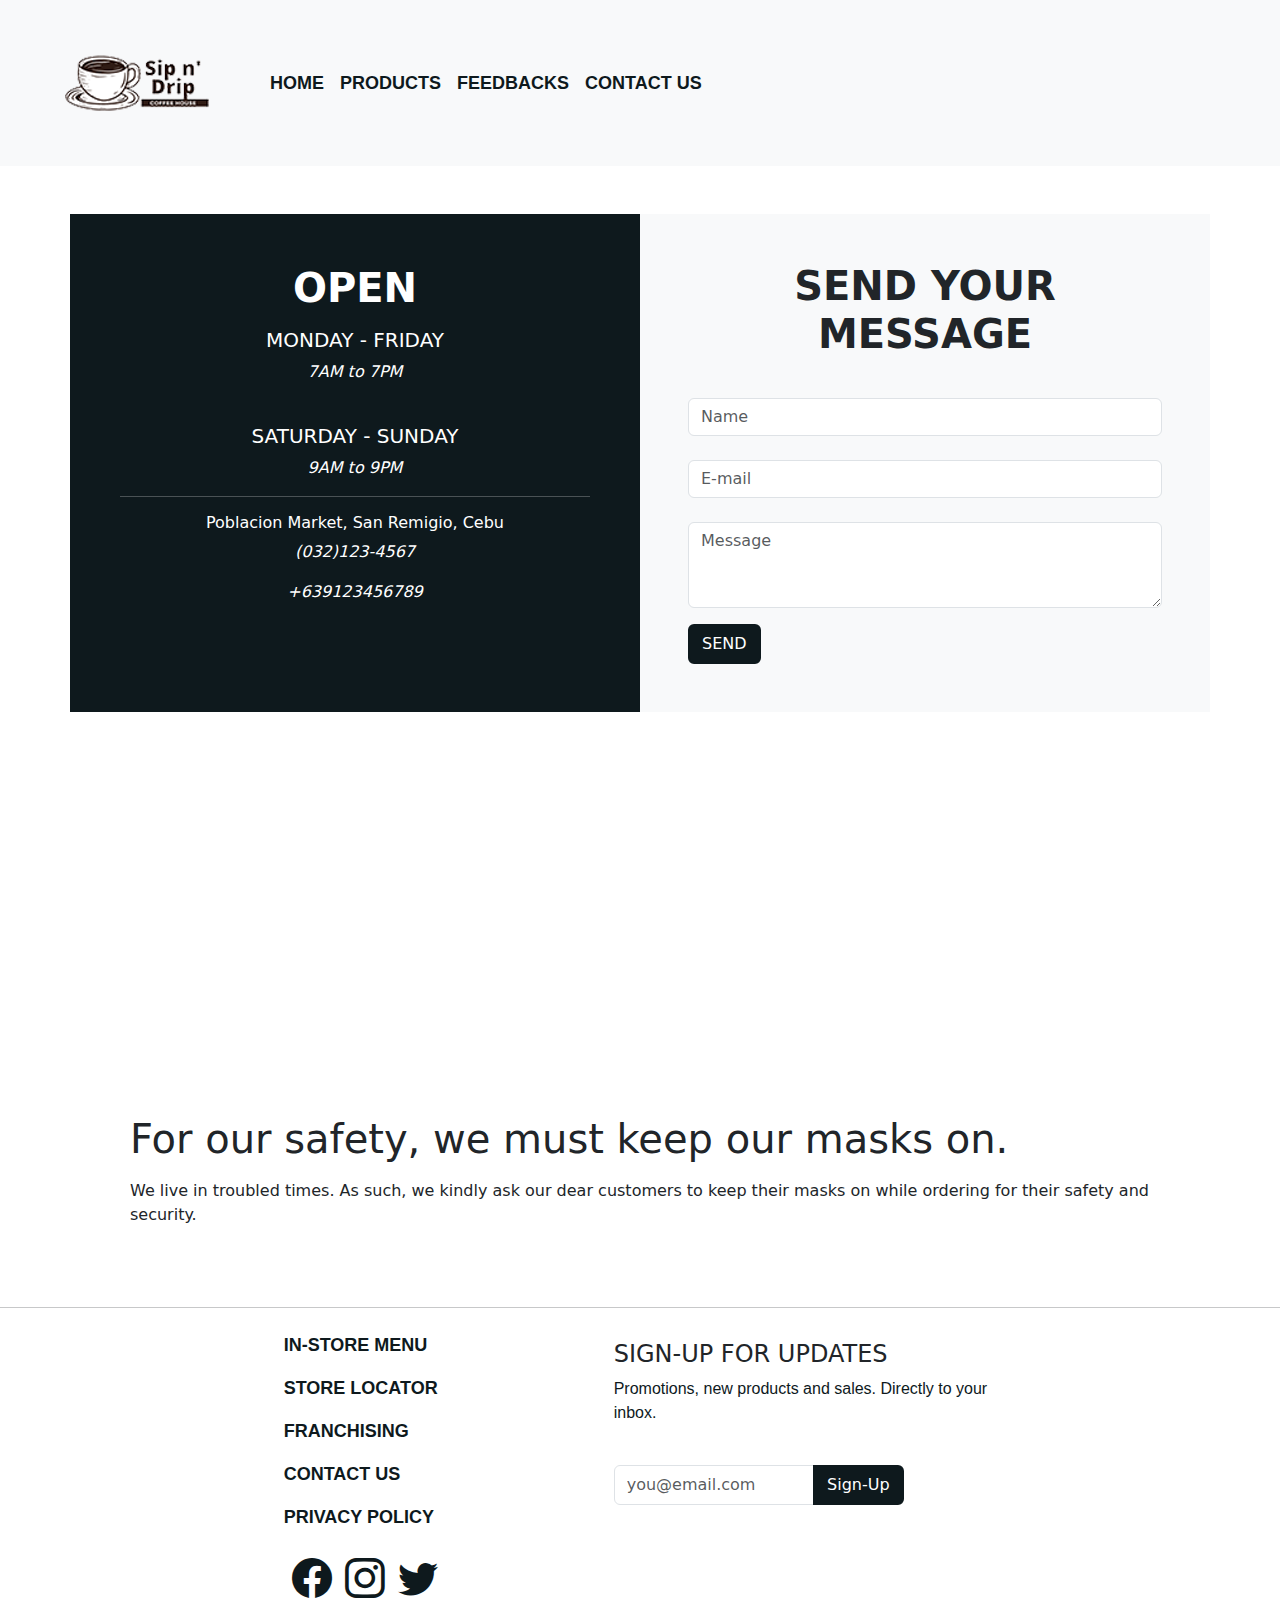
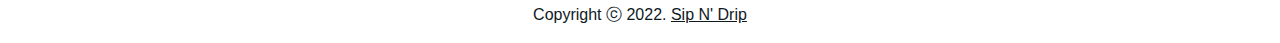
<file: contactus.html>
<!DOCTYPE html>
<html lang="en">
<head>
    <meta charset="UTF-8">
    <meta http-equiv="X-UA-Compatible" content="IE=edge">
    <meta name="viewport" content="width=device-width, initial-scale=1.0">
    <title>Sip N' Drip Coffee House</title>
    <link rel="icon" href="images/logo.png">
    <link rel="stylesheet" href="https://cdn.jsdelivr.net/npm/bootstrap-icons@1.10.2/font/bootstrap-icons.css">
    <link rel="stylesheet" href="https://cdn.jsdelivr.net/npm/bootstrap@5.2.2/dist/css/bootstrap.min.css">
    <link rel="stylesheet" type="text/css" href="index.css">
</head>
<body>
    <!-- Navigation -->
    <div class="col-lg-12">
        <nav class="navbar navbar-light navbar-expand-lg bg-light" id="navbar">
            <div class="container-fluid">
                <a href="index.html"><img src="images/logo.png" alt="company logo"></a>
                <button class="navbar-toggler me-3" type="button" data-bs-toggle="collapse"
                    data-bs-target="#navbarToggler" aria-controls="navbarToggler" aria-expanded="false"
                    aria-label="Toggle navigation">
                    <span class="navbar-toggler-icon"></span>
                </button>
                <div class="collapse navbar-collapse" id="navbarToggler">
                    <ul class="navbar-nav mb-lg-0">
                        <li class="nav-item">
                            <a class="nav-link" href="index.html">HOME</a>
                        </li>
                        <li class="nav-item">
                            <a class="nav-link" href="products.html">PRODUCTS</a>
                        </li>
                        <li class="nav-item">
                            <a class="nav-link" href="feedbacks.html">FEEDBACKS</a>
                        </li>
                        <li class="nav-item">
                            <a class="nav-link" href="contactus.html">CONTACT US</a>
                        </li>
                    </ul>
                </div>
            </div>
        </nav>
    </div>
    <!-- CONTACT US Section -->
    <div class="container">
        <div class="row pt-5 pb-5">
            <div class="col-sm-6 bg-contact">
                <h1 class="fw-bold mb-3">OPEN</h1>
                <h5>MONDAY - FRIDAY</h5>
                <p class="fst-italic">7AM to 7PM</p>
                <br>
                <h5>SATURDAY - SUNDAY</h5>
                <p class="fst-italic">9AM to 9PM</p>
                <hr>
                <h6>Poblacion Market, San Remigio, Cebu</h6>
                <p class="fst-italic">(032)123-4567</p>
                <p class="fst-italic">+639123456789</p>
            </div>
            <div class="col-sm-6 p-5 bg-light needs-validation" novalidate>
                <h1 class="text-center fw-bold mb-3">SEND YOUR MESSAGE</h1>
                <div>
                    <label for="validation1" class="form-label"></label>
                    <input type="text" class="form-control" id="validation1" placeholder="Name" required>
                    <div class="invalid-feedback">
                        This field is required.
                    </div>
                </div>
                <div>
                    <label for="validation2" class="form-label"></label>
                    <input type="email" class="form-control" id="validation2" placeholder="E-mail" required>
                    <div class="invalid-feedback">
                        This field is required.
                    </div>
                </div>
                <div>
                    <label for="validation3" class="form-label"></label>
                    <textarea class="form-control" id="validation3" rows="3" placeholder="Message" required></textarea>
                    <div class="invalid-feedback">
                        This field is required.
                    </div>
                </div>
                <div class="col-12">
                    <button class="btn mt-3" type="send">SEND</button>
                </div>
            </div>
        </div>
        <!-- MAP -->
        <iframe
            src="https://www.google.com/maps/embed?pb=!1m18!1m12!1m3!1d947.3247619651165!2d123.93587450584704!3d11.079193263138624!2m3!1f0!2f0!3f0!3m2!1i1024!2i768!4f13.1!3m3!1m2!1s0x33a865cddf7736c7%3A0xbbf771a93a632366!2sNorthwest%20House%20of%20Hope%20Fellowship%20Inc.!5e1!3m2!1sen!2sph!4v1669177572735!5m2!1sen!2sph"
            width="100%" height="300" style="border:0; padding-bottom: 0px;" allowfullscreen="" loading="lazy"
            referrerpolicy="no-referrer-when-downgrade"></iframe>
        <div class="p-5">
            <h6 class="display-6 mb-3">For our safety, we must keep our masks on.
            </h6>
            <p>We live in troubled times. As such, we kindly ask our dear customers to keep their masks on while
                ordering for their safety and security.</p>
        </div>
    </div>
    <!-- FOOTER -->
    <hr>
    <div class="row bg-footer d-flex justify-content-center">
        <div class="col-lg-3">
            <ul class="nav flex-column">
                <li class="nav-item">
                    <a class="nav-link" href="products.html">IN-STORE MENU</a>
                </li>
                <li class="nav-item">
                    <a class="nav-link" href="contactus.html">STORE LOCATOR</a>
                </li>
                <li class="nav-item">
                    <a class="nav-link" href="#">FRANCHISING</a>
                </li>
                <li class="nav-item">
                    <a class="nav-link" href="contactus.html">CONTACT US</a>
                </li>
                <li class="nav-item">
                    <a class="nav-link" href="#">PRIVACY POLICY</a>
                </li>
            </ul>
            <div class="pt-3 ms-3">
                <a href=""><i class="bi bi-facebook display-6 ms-2"></i></a>
                <span><a href=""><i class="bi bi-instagram display-6 ms-2"></i></a></span>
                <span><a href=""><i class="bi bi-twitter display-6 ms-2"></i></a></span>
            </div>
        </div>
        <div class="col-lg-4 gx-5 mt-3 ms-2">
            <h4>SIGN-UP FOR UPDATES</h4>
            <p class="text-footer">Promotions, new products and sales. Directly to your inbox.</p>
            <br>
            <div class="col-9">
                <div class="input-group mb-3">
                    <input type="text" class="form-control" placeholder="you@email.com" aria-label="Recipient's E-mail"
                        aria-describedby="button-addon2">
                    <button class="btn" type="button" id="button-addon2">Sign-Up</button>
                </div>
            </div>
        </div>
        <div class="text-footer d-flex justify-content-center">
            <p>Copyright ⓒ 2022. <span><a href="#" class="bi">Sip N' Drip</a></span></p>
        </div>
    </div>
    <script src="https://cdn.jsdelivr.net/npm/bootstrap@5.2.2/dist/js/bootstrap.bundle.min.js"
        integrity="sha384-OERcA2EqjJCMA+/3y+gxIOqMEjwtxJY7qPCqsdltbNJuaOe923+mo//f6V8Qbsw3"
        crossorigin="anonymous"></script>
</body>
</html>
</file>
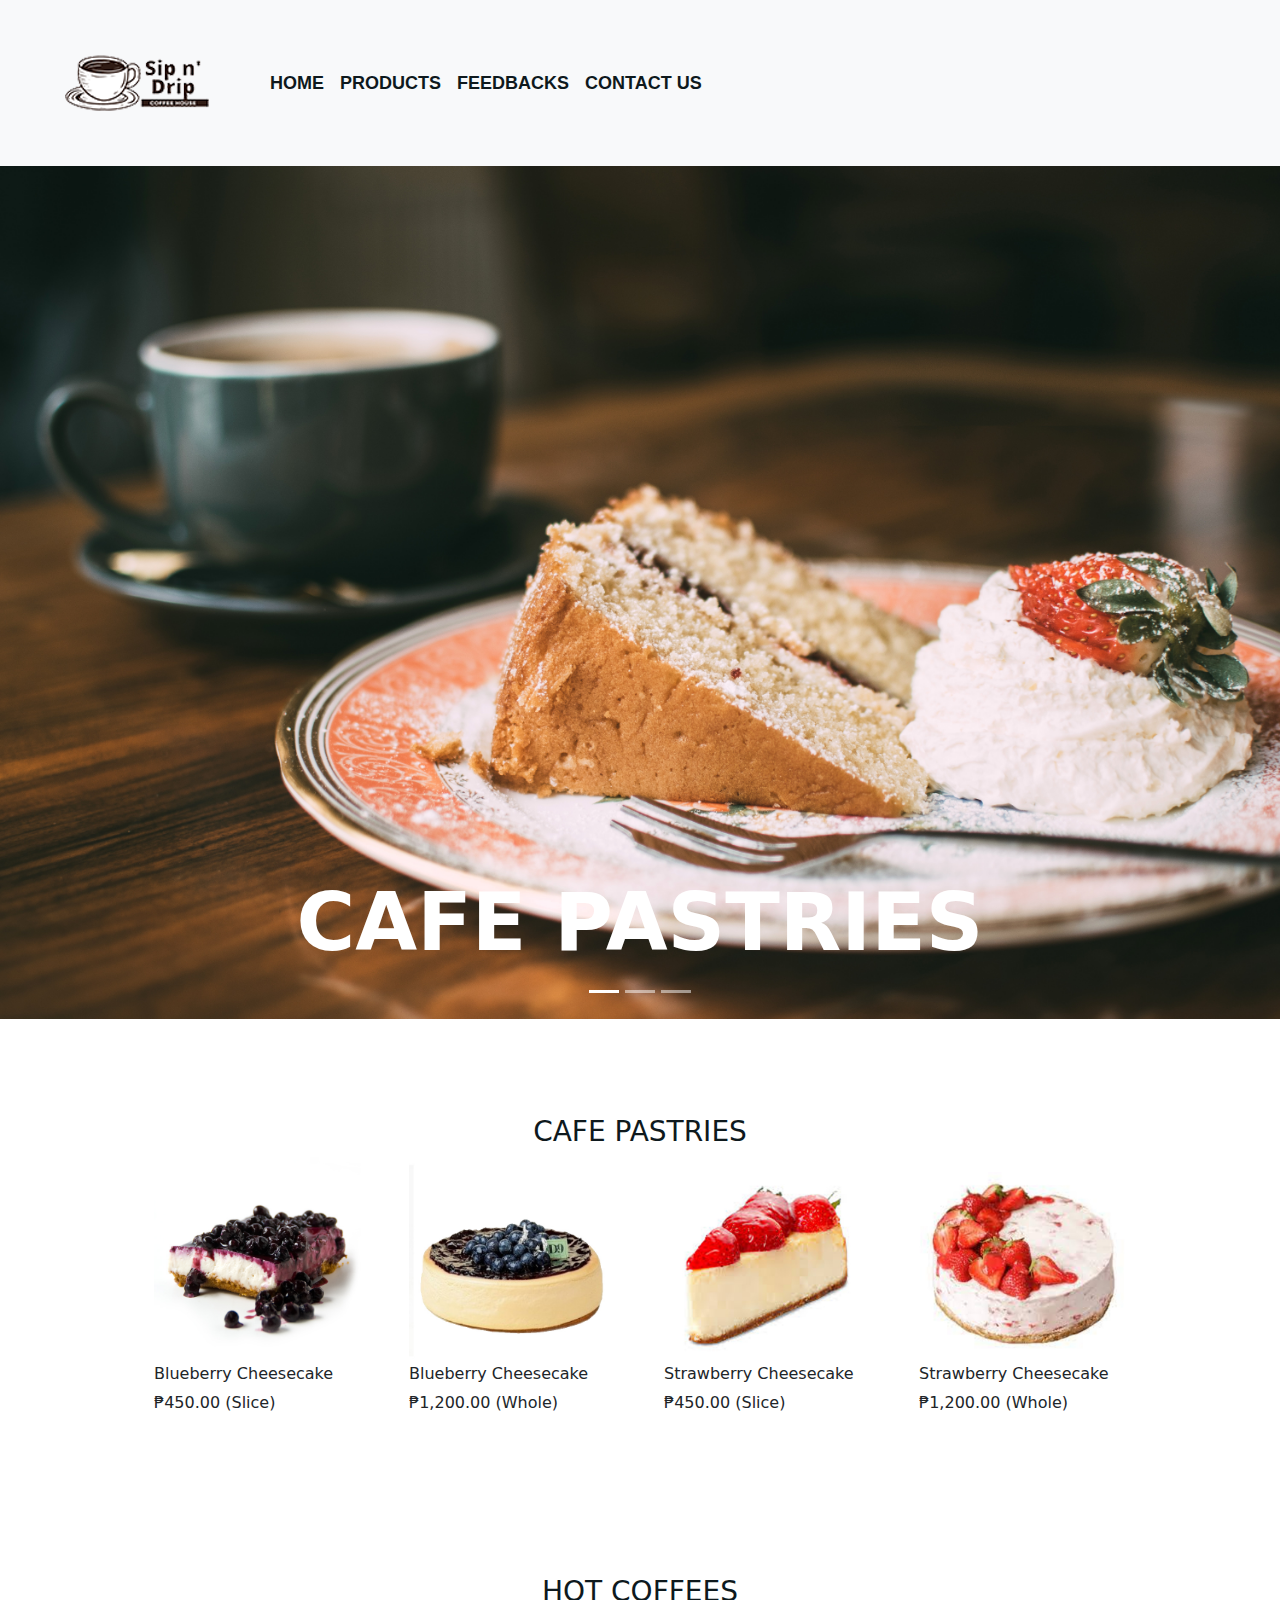
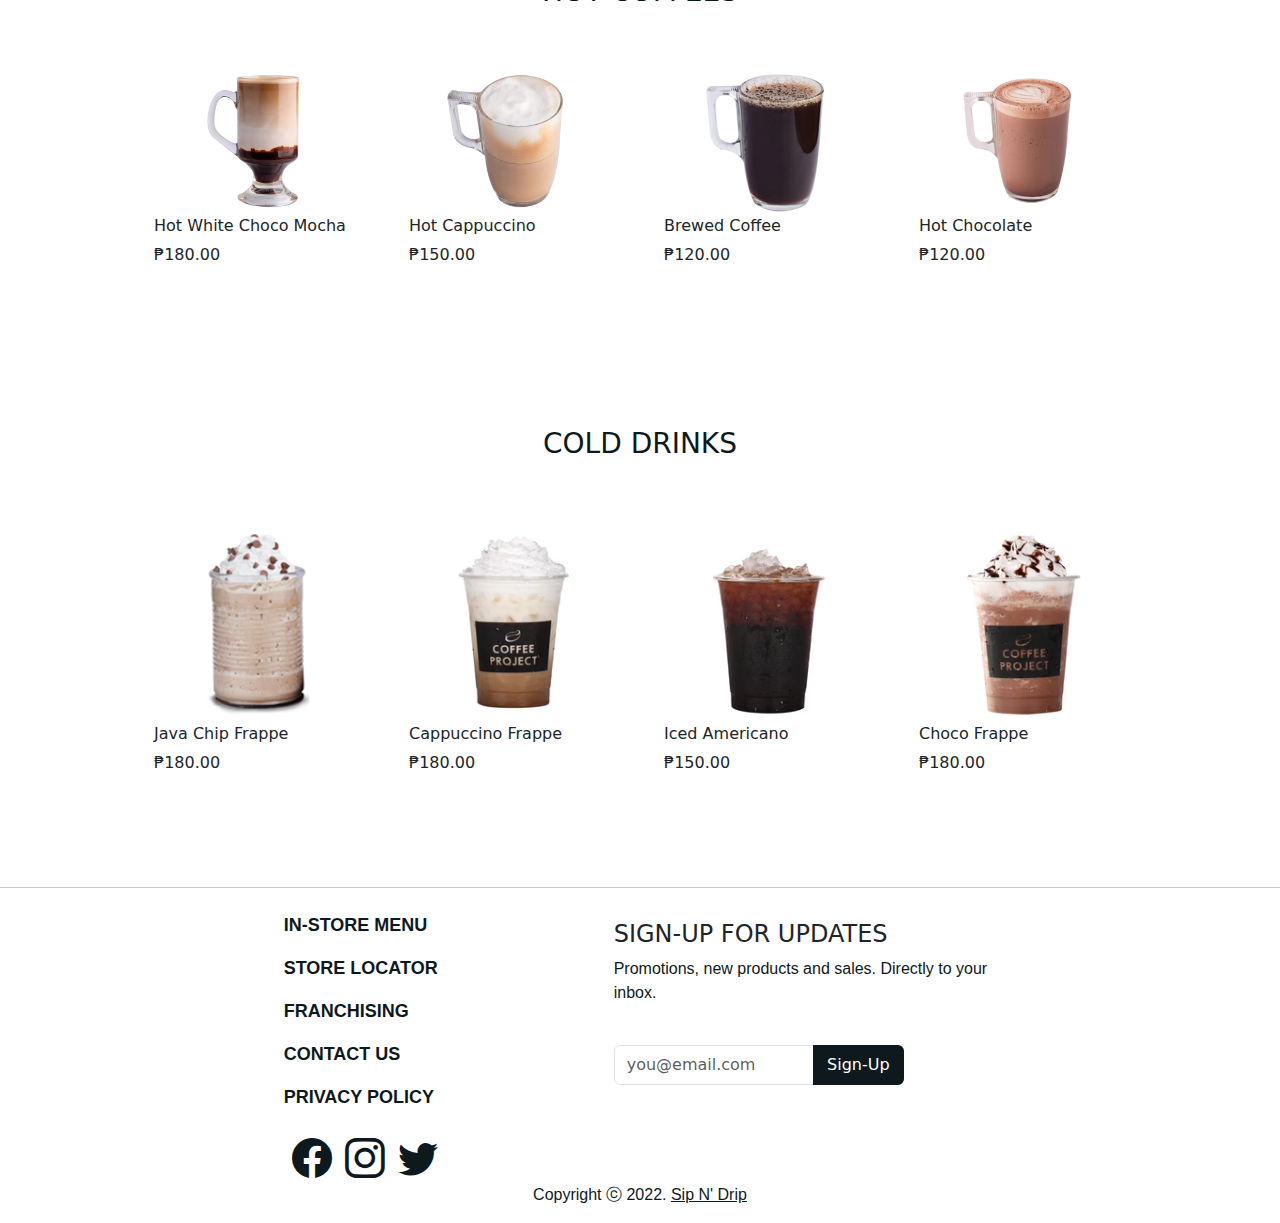
<file: products.html>
<!DOCTYPE html>
<html lang="en">
<head>
  <meta charset="UTF-8">
  <meta http-equiv="X-UA-Compatible" content="IE=edge">
  <meta name="viewport" content="width=device-width, initial-scale=1.0">
  <title>Sip N' Drip Coffee House</title>
  <link rel="icon" href="images/logo.png">
  <link rel="stylesheet" href="https://cdn.jsdelivr.net/npm/bootstrap-icons@1.10.2/font/bootstrap-icons.css">
  <link rel="stylesheet" href="https://cdn.jsdelivr.net/npm/bootstrap@5.2.2/dist/css/bootstrap.min.css">
  <link rel="stylesheet" type="text/css" href="index.css">
</head>
<body>
  <!-- Navigation -->
  <div class="col-lg-12">
    <nav class="navbar navbar-light navbar-expand-lg bg-light" id="navbar">
      <div class="container-fluid">
        <a href="index.html"><img src="images/logo.png" alt="company logo"></a>
        <button class="navbar-toggler me-3" type="button" data-bs-toggle="collapse" data-bs-target="#navbarToggler"
          aria-controls="navbarToggler" aria-expanded="false" aria-label="Toggle navigation">
          <span class="navbar-toggler-icon"></span>
        </button>
        <div class="collapse navbar-collapse" id="navbarToggler">
          <ul class="navbar-nav mb-lg-0">
            <li class="nav-item">
              <a class="nav-link" href="index.html">HOME</a>
            </li>
            <li class="nav-item">
              <a class="nav-link" href="products.html">PRODUCTS</a>
            </li>
            <li class="nav-item">
              <a class="nav-link" href="feedbacks.html">FEEDBACKS</a>
            </li>
            <li class="nav-item">
              <a class="nav-link" href="contactus.html">CONTACT US</a>
            </li>
          </ul>
        </div>
      </div>
    </nav>
  </div>
  <!-- CAROUSEL -->
  <div id="carouselIndicators" class="carousel slide" data-bs-ride="true">
    <div class="carousel-indicators">
      <button type="button" data-bs-target="#carouselIndicators" data-bs-slide-to="0" class="active" aria-current="true"
        aria-label="Slide 1"></button>
      <button type="button" data-bs-target="#carouselIndicators" data-bs-slide-to="1" aria-label="Slide 2"></button>
      <button type="button" data-bs-target="#carouselIndicators" data-bs-slide-to="2" aria-label="Slide 3"></button>
    </div>
    <div id="carousel" class="carousel slide carousel-fade" data-bs-ride="carousel">
      <div class="carousel-inner">
        <div class="carousel-item active">
          <img src="images/card_left.jpg" class="d-block w-100" alt="coffee and pastry">
          <div class="carousel-caption d-none d-md-block">
            <h3 class="menu">CAFE PASTRIES</h3>
          </div>
        </div>
        <div class="carousel-item">
          <img src="images/card_center.jpg" class="d-block w-100" alt="espresso">
          <div class="carousel-caption d-none d-md-block">
            <h3 class="menu">HOT COFFEES</h3>
          </div>
        </div>
        <div class="carousel-item">
          <img src="images/card_right.jpg" class="d-block w-100" alt="coffee latte">
          <div class="carousel-caption d-none d-md-block">
            <h3 class="menu">COLD DRINKS</h3>
          </div>
        </div>
      </div>
    </div>
  </div>
  <!-- FOOD & PASTRY -->
  <div class="pastries text-center pt-5 mt-5" id="pastry">
    <h3>CAFE PASTRIES</h3>
  </div>
  <div class="container">
    <div class="row gx-5 ms-5 me-5 mb-5 pb-5">
      <div class="col-lg-3">
        <img src="images/cheesecake.jpg" alt="blueberry cheesecake" class="img-fluid d-block w-100">
        <div>
          <div>
            <h6>Blueberry Cheesecake</h6>
          </div>
          <p>₱450.00 (Slice)</p>
        </div>
      </div>
      <div class="col-lg-3">
        <img src="images/blueberry whole.jpg" alt="blueberry cheesecake" class="img-fluid d-block w-100">
        <div>
          <div>
            <h6>Blueberry Cheesecake</h6>
          </div>
          <p>₱1,200.00 (Whole)</p>
        </div>
      </div>
      <div class="col-lg-3">
        <img src="images/strawberry slice.jpg" alt="blueberry cheesecake" class="img-fluid d-block w-100">
        <div>
          <div>
            <h6>Strawberry Cheesecake</h6>
          </div>
          <p>₱450.00 (Slice)</p>
        </div>
      </div>
      <div class="col-lg-3">
        <img src="images/strawberry whole.jpg" alt="blueberry cheesecake" class="img-fluid d-block w-100">
        <div>
          <div>
            <h6>Strawberry Cheesecake</h6>
          </div>
          <p>₱1,200.00 (Whole)</p>
        </div>
      </div>
    </div>
    <!-- HOT COFFEE -->
    <div class="pastries text-center pt-5 mt-5" id="hot">
      <h3>HOT COFFEES</h3>
    </div>
    <div class="row gx-5 ms-5 me-5 pt-5 mb-5 pb-5">
      <div class="col-lg-3">
        <img src="images/mocha_360x.jpg" alt="Hot mocha" class="img-fluid d-block w-100">
        <div>
          <div>
            <h6>Hot White Choco Mocha</h6>
          </div>
          <p>₱180.00</p>
        </div>
      </div>
      <div class="col-lg-3">
        <img src="images/cappuccino_360x.jpg" alt="hot cappuccino" class="img-fluid d-block w-100">
        <div>
          <h6>Hot Cappuccino</h6>
          <p>₱150.00</p>
        </div>
      </div>
      <div class="col-lg-3">
        <img src="images/brewed_360x.jpg" alt="hot Mocha" class="img-fluid d-block w-100">
        <div>
          <h6>Brewed Coffee</h6>
          <p>₱120.00</p>
        </div>
      </div>
      <div class="col-lg-3">
        <img src="images/hotchocolate.jpg" alt="hot choco" class="img-fluid d-block w-100">
        <div>
          <h6>Hot Chocolate</h6>
          <p>₱120.00</p>
        </div>
      </div>
    </div>
    <!-- DRINKS AND FRAPPE -->
    <div class="pastries text-center pt-5 mt-5" id="drinks">
      <h3>COLD DRINKS</h3>
    </div>
    <div class="row gx-5 ms-5 me-5 pt-5 mb-5 pb-5">
      <div class="col-lg-3">
        <img src="images/javachip frappe.jpg" alt="cold brew" class="img-fluid d-block w-100">
        <div>
          <div>
            <h6>Java Chip Frappe</h6>
          </div>
          <p>₱180.00</p>
        </div>
      </div>
      <div class="col-lg-3">
        <img src="images/cappuccinoiced_220x.jpg" alt="frappe cappuccino" class="img-fluid d-block w-100">
        <div>
          <div>
            <h6>Cappuccino Frappe</h6>
          </div>
          <p>₱180.00</p>
        </div>
      </div>
      <div class="col-lg-3">
        <img src="images/icedamericano.jpg" alt="iced americano" class="img-fluid d-block w-100">
        <div>
          <div>
            <h6>Iced Americano</h6>
          </div>
          <p>₱150.00</p>
        </div>
      </div>
      <div class="col-lg-3">
        <img src="images/darkchocolatefrappe_220x.jpg" alt="dark choco frappe" class="img-fluid d-block w-100">
        <div>
          <div>
            <h6>Choco Frappe</h6>
          </div>
          <p>₱180.00</p>
        </div>
      </div>
    </div>
  </div>
  <hr>
  <!-- FOOTER -->
  <div class="row bg-footer d-flex justify-content-center">
    <div class="col-lg-3">
      <ul class="nav flex-column">
        <li class="nav-item">
          <a class="nav-link" href="products.html">IN-STORE MENU</a>
        </li>
        <li class="nav-item">
          <a class="nav-link" href="contactus.html">STORE LOCATOR</a>
        </li>
        <li class="nav-item">
          <a class="nav-link" href="#">FRANCHISING</a>
        </li>
        <li class="nav-item">
          <a class="nav-link" href="contactus.html">CONTACT US</a>
        </li>
        <li class="nav-item">
          <a class="nav-link" href="#">PRIVACY POLICY</a>
        </li>
      </ul>
      <div class="pt-3 ms-3">
        <a href=""><i class="bi bi-facebook display-6 ms-2"></i></a>
        <span><a href=""><i class="bi bi-instagram display-6 ms-2"></i></a></span>
        <span><a href=""><i class="bi bi-twitter display-6 ms-2"></i></a></span>
      </div>
    </div>
    <div class="col-lg-4 gx-5 mt-3 ms-2">
      <h4>SIGN-UP FOR UPDATES</h4>
      <p class="text-footer">Promotions, new products and sales. Directly to your inbox.</p>
      <br>
      <div class="col-9">
        <div class="input-group mb-3">
          <input type="text" class="form-control" placeholder="you@email.com" aria-label="Recipient's E-mail"
            aria-describedby="button-addon2">
          <button class="btn" type="button" id="button-addon2">Sign-Up</button>
        </div>
      </div>
    </div>
    <div class="text-footer d-flex justify-content-center">
      <p>Copyright ⓒ 2022. <span><a href="#" class="bi">Sip N' Drip</a></span></p>
    </div>
  </div>
  <script src="https://cdn.jsdelivr.net/npm/bootstrap@5.2.2/dist/js/bootstrap.bundle.min.js"
    integrity="sha384-OERcA2EqjJCMA+/3y+gxIOqMEjwtxJY7qPCqsdltbNJuaOe923+mo//f6V8Qbsw3"
    crossorigin="anonymous"></script>
</body>
</html>
</file>
<file: index.css>
html, body {
    overflow-x: hidden;
}
.nav-link {
    color: #0E191D;
    font-size: 18px;
    font-weight: 700;
    font-family: 'Gill Sans', 'Gill Sans MT', Calibri, 'Trebuchet MS', sans-serif;
}
.nav-link:hover {
    color: #2F1B14;
}
.bg-header {
    height: 50vh;
    min-height: 400px;
    background-size: cover;
    background-image: url('images/header_bg.jpg');
    background-position: center center;
    background-repeat: no-repeat;
}
.text-card {
    font-family: Arial, Helvetica, sans-serif;
    font-weight: 200;
    text-align: center;
}
.card-body {
    color: #0E191D;
    font-weight: bold;
    text-align: center;
}
.btn {
    background-color: #0E191D;
    border: 2px solid #0E191D;
    cursor: pointer;
    color: white;
}
.btn:hover {
    background-color: #2F1B14;
    color: white;
}
.section {
    background-image: url('images/section_4.png');
    height: 50vh;
    background-size: cover;
    background-position: center center;
    background-repeat: no-repeat;
}
small {
    font-weight: bold;
    font-size: 16px;
}
.list-group {
    color: #0E191D;
    font-size: 18px;
    font-weight: 200;
    font-family: Arial, Helvetica, sans-serif;
    margin-left: 5px;
}
.text-footer {
    color: #0E191D;
    font-family: 'Gill Sans', 'Gill Sans MT', Calibri, 'Trebuchet MS', sans-serif;
}
.bi {
    color: #0E191D;
}
.bi:hover {
    color: #2F1B14;
}
/* for PRODUCTS section */
.menu {
    font-weight: bold;
    font-size: 80px;
    align-items: baseline;
}
.pastries {
    font-family: system-ui, -apple-system, BlinkMacSystemFont, 'Segoe UI', Roboto, Oxygen, Ubuntu, Cantarell, 'Open Sans', 'Helvetica Neue', sans-serif;
    font-weight: bolder;
    color: #0E191D;
}
/* for FEEDBACKS section */
.header {
    background-image: url('images/coffee_drinker.jpg');
    height: 50vh;
    min-height: 400px;
    background-size: cover;
    background-position: center center;
    background-repeat: no-repeat;
    display: flex;
    align-items:baseline;
}
.text-header {
    background-color: white;
    opacity: 0.8;
    color: #0E191D;
    font-family: Arial, Helvetica, sans-serif;
    margin-top: 50px;
    margin-left: 20px;
    padding: 30px;
}
.text-customer {
    display: flex;
    justify-content: center;
    text-align: center;
}
.text-border {
    border: solid #0E191D;
}
/* For CONTACT US section */
.bg-contact {
    background-color: #0E191D;
    color: white;
    text-align: center;
    padding: 50px;
}
</file>
